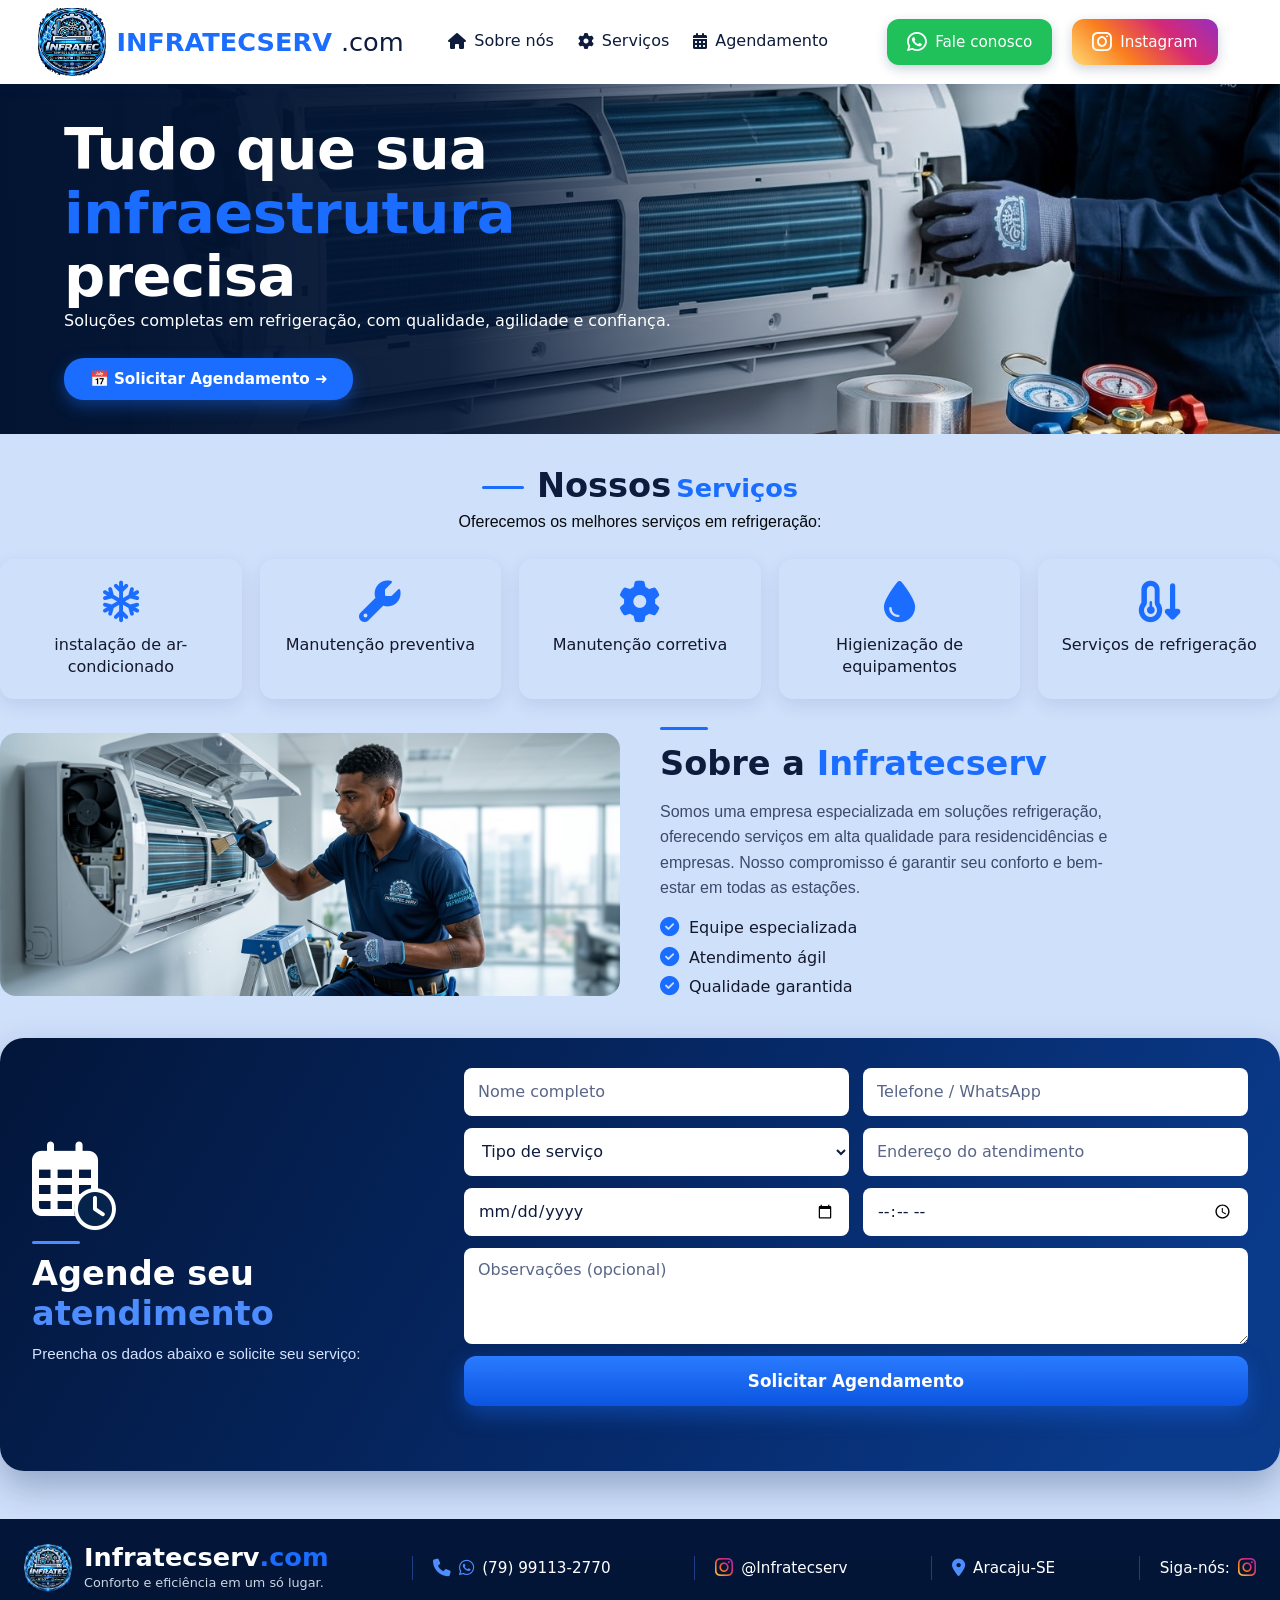
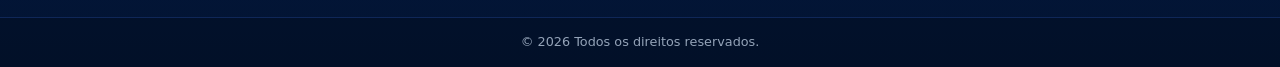
<file: index.html>
<!DOCTYPE html>
<html lang="pt-br">
<head>
    <meta charset="UTF-8">
    <meta name="viewport" content="width=device-width, initial-scale=1.0">
    <title>Agendamento infratecserv</title>
    <link rel="stylesheet" href="agendamento.css">
    <link rel="stylesheet" href="https://cdnjs.cloudflare.com/ajax/libs/font-awesome/6.7.2/css/all.min.css">
   <link rel="shortcut icon" href="flavicon infratecserv fundo transparente.png" type="image/png">
  <script src="script.js" defer></script>
</head>
<body>
   <header>
    <div id="logo"> 
        <img src="emblema infratecserv  transparente.png" alt="logo">  
        <span>
            INFRATECSERV <span class="destaque">.com</span>
        </span>
    </div>

    <!-- O botão precisa ter o ID "botao-menu" -->
    <button id="botao-menu" type="button" aria-label="Abrir menu" aria-expanded="false" aria-controls="menu">
        <i class="fa-solid fa-bars" aria-hidden="true"></i>
    </button>

    <!-- O nav precisa ter o ID "menu" -->
    <nav id="menu">
        <a href="#sobre"><i class="fa-solid fa-house" aria-hidden="true"></i> Sobre nós</a>
        <a href="#serviços"><i class="fa-solid fa-gear" aria-hidden="true"></i> Serviços</a>
        <a href="#agendamento"><i class="fa-solid fa-calendar-days" aria-hidden="true"></i> Agendamento</a>

        <a class="whatsapp" href="https://wa.me/5579991132770">
            <i class="fa-brands fa-whatsapp"></i> Fale conosco
        </a>

        <a class="instagram" href="https://www.instagram.com/infratecserv/">
            <i class="fa-brands fa-instagram"></i> Instagram
        </a>
    </nav>
</header>

    <main>
       <div>
        <section>
        <div id="slider">
        <h1>Tudo que sua
        <span>infraestrutura</span> 
          precisa
        </h1>
        <p>Soluções completas em refrigeração,
           com qualidade, agilidade e confiança.
        </p>
         <button id="botao-agendamento" type="button">📅 Solicitar Agendamento ➜</button>
        <img src="slider infratecserv.jpeg" alt="slider infratecserv">
       
        

     </div>
      </section>

     
        
        <div id="conteudo">
        <h1>Nossos</h1> <span>Serviços</span>
       
       <p>Oferecemos os melhores serviços em refrigeração:</p>
         <ul id="serviços">
          <li> <i class="fa-regular fa-snowflake" aria-hidden="true"></i> instalação de ar-condicionado</li>
          <li><i class="fa-solid fa-wrench" aria-hidden="true"></i>Manutenção preventiva</li>
          <li><i class="fa-solid fa-gear" aria-hidden="true"></i>Manutenção corretiva</li>
          <li><i class="fa-solid fa-droplet" aria-hidden="true"></i>Higienização de equipamentos</li>
          <li><i class="fa-solid fa-temperature-arrow-down" aria-hidden="true"></i>Serviços de refrigeração</li>
          




         </ul>
         <div>
        <section>
        <div id="sobre">
          <img src="slider sobre nós.jpeg" alt="sobre nós">
         <h1>Sobre a <span>Infratecserv</span></h1>
          <p>Somos uma empresa especializada em soluções 
             refrigeração, oferecendo serviços em alta
             qualidade para residencidências e empresas.
             Nosso compromisso é garantir seu conforto e
             bem-estar em todas as estações.
          </p>
          <ul id="checklist">
            <li><i class="fa-solid fa-circle-check"></i>Equipe especializada</li>
            <li><i class="fa-solid fa-circle-check"></i>Atendimento ágil</li>
            <li><i class="fa-solid fa-circle-check"></i>Qualidade garantida</li>
          </ul>
        </div>
        </section>
        </div>

        <div>
       <div>
         <section>
          <div id="agendamento">
            <div class="icone-agendamento">
             <i class="fa-regular fa-calendar-days"></i>
             <i class="fa-regular fa-clock"></i>
            </div>

            <h2>Agende seu <span>atendimento</span></h2>
            <p>Preencha os dados abaixo e solicite seu serviço:</p>

            <form id="form-agendamento" novalidate>
              <input type="text" id="nome" placeholder="Nome completo" aria-label="Nome completo" autocomplete="name" required>
              <input type="tel" id="telefone" placeholder="Telefone / WhatsApp" aria-label="Telefone / WhatsApp" autocomplete="tel" required>

              <select id="servico" aria-label="Tipo de serviço" required>
                <option value="">Tipo de serviço</option>
                <option>Instalação de ar-condicionado</option>
                <option>Manutenção preventiva</option>
                <option>Manutenção corretiva</option>
                <option>Higienização de equipamentos</option>
                <option>Outros serviços</option>
              </select>
              <input type="text" id="endereco" placeholder="Endereço do atendimento" aria-label="Endereço do atendimento" autocomplete="street-address" required>

              <input type="date" id="data" aria-label="Data desejada" required>
              <input type="time" id="horario" aria-label="Horário desejado" required>

              <textarea id="observacoes" placeholder="Observações (opcional)" aria-label="Observações"></textarea>

              <button type="submit">Solicitar Agendamento</button>
              <p id="aviso" role="status" aria-live="polite"></p>
            </form>
          </div>
         </section>
        </div>
 
      



            
    </main>
    <footer>
<div class="footer-container">
    <div class="bloco-1">
      <img src="emblema infratecserv  transparente.png" alt="emblema infratecserv">
      <div class="logo-texto">
        <span class="logo">
          <span class="marca">Infratecserv</span><span>.com</span>
        </span>
        <p>Conforto e eficiência em um só lugar.</p>
      </div>
    </div>
        <div class="bloco-2">
        <i class="fa-solid fa-phone"></i> <i class="fa-brands fa-whatsapp"></i><p>(79) 99113-2770</p> 
       </div>
        <div class="bloco-3">
        <i class="fa-brands fa-instagram instagram-icon"></i> <p>@Infratecserv</p>
       </div>
        <div class="bloco-4">
        <i class="fa-solid fa-location-dot"></i> <p>Aracaju-SE</p>
       </div>
        <div class="bloco-5">
         <p>Siga-nós:</p> <i class="fa-brands fa-instagram instagram-icon"></i>
       </div>
       </div>
       <div class="bloco-6">
         <p>© 2026 Todos os direitos reservados.</p>

       </div>
    </footer>
    
</body>
</html>
</file>
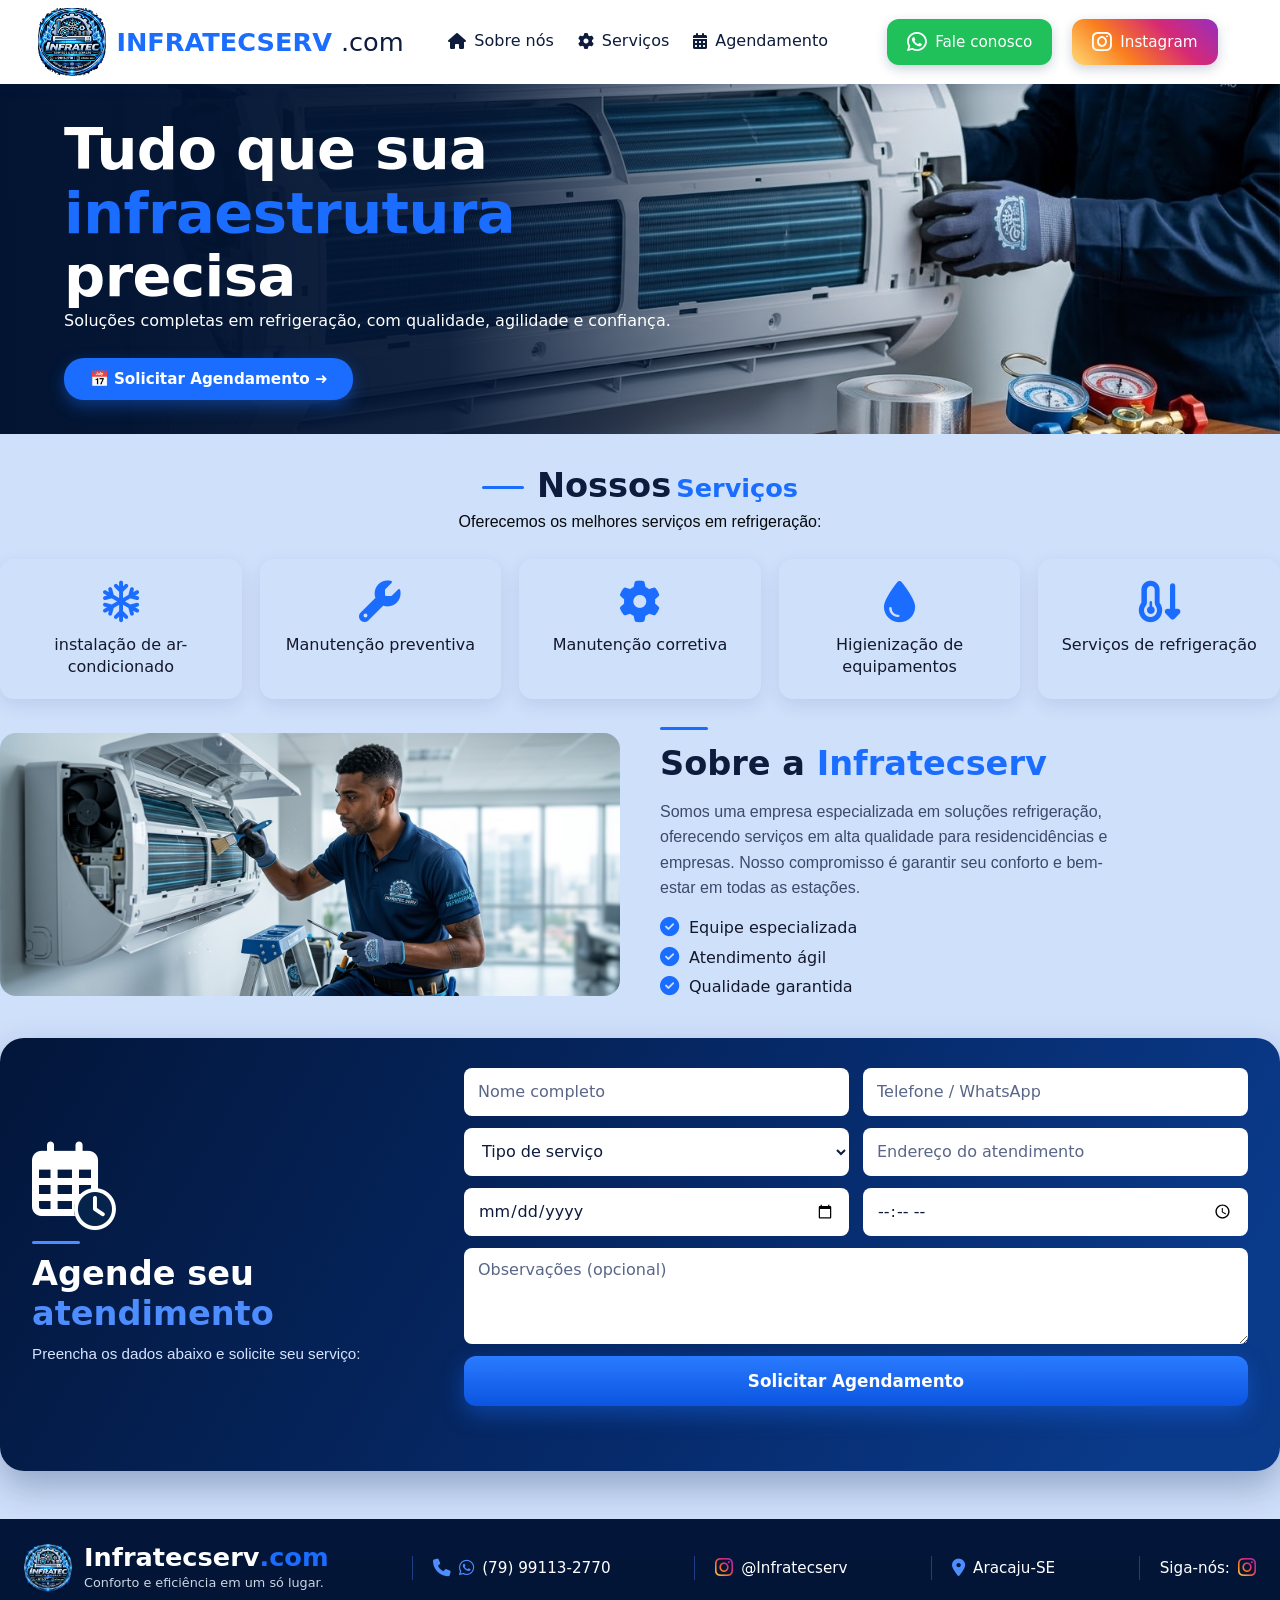
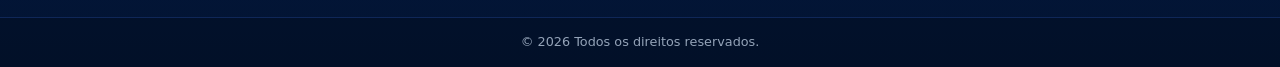
<file: agendamento (1).html>
<!DOCTYPE html>
<html lang="pt-br">
<head>
    <meta charset="UTF-8">
    <meta name="viewport" content="width=device-width, initial-scale=1.0">
    <title>Agendamento infratecserv</title>
    <link rel="stylesheet" href="agendamento.css">
    <link rel="stylesheet" href="https://cdnjs.cloudflare.com/ajax/libs/font-awesome/6.7.2/css/all.min.css">
   <link rel="shortcut icon" href="flavicon infratecserv fundo transparente.png" type="image/png">
  <script src="script.js" defer></script>
</head>
<body>
   <header>
    <div id="logo"> 
        <img src="emblema infratecserv  transparente.png" alt="logo">  
        <span>
            INFRATECSERV <span class="destaque">.com</span>
        </span>
    </div>

    <!-- O botão precisa ter o ID "botao-menu" -->
    <button id="botao-menu" type="button" aria-label="Abrir menu" aria-expanded="false" aria-controls="menu">
        <i class="fa-solid fa-bars" aria-hidden="true"></i>
    </button>

    <!-- O nav precisa ter o ID "menu" -->
    <nav id="menu">
        <a href="#sobre"><i class="fa-solid fa-house" aria-hidden="true"></i> Sobre nós</a>
        <a href="#serviços"><i class="fa-solid fa-gear" aria-hidden="true"></i> Serviços</a>
        <a href="#agendamento"><i class="fa-solid fa-calendar-days" aria-hidden="true"></i> Agendamento</a>

        <a class="whatsapp" href="https://wa.me/5579991132770">
            <i class="fa-brands fa-whatsapp"></i> Fale conosco
        </a>

        <a class="instagram" href="https://www.instagram.com/infratecserv/">
            <i class="fa-brands fa-instagram"></i> Instagram
        </a>
    </nav>
</header>

    <main>
       <div>
        <section>
        <div id="slider">
        <h1>Tudo que sua
        <span>infraestrutura</span> 
          precisa
        </h1>
        <p>Soluções completas em refrigeração,
           com qualidade, agilidade e confiança.
        </p>
         <button id="botao-agendamento" type="button">📅 Solicitar Agendamento ➜</button>
        <img src="slider infratecserv.jpeg" alt="slider infratecserv">
       
        

     </div>
      </section>

     
        
        <div id="conteudo">
        <h1>Nossos</h1> <span>Serviços</span>
       
       <p>Oferecemos os melhores serviços em refrigeração:</p>
         <ul id="serviços">
          <li> <i class="fa-regular fa-snowflake" aria-hidden="true"></i> instalação de ar-condicionado</li>
          <li><i class="fa-solid fa-wrench" aria-hidden="true"></i>Manutenção preventiva</li>
          <li><i class="fa-solid fa-gear" aria-hidden="true"></i>Manutenção corretiva</li>
          <li><i class="fa-solid fa-droplet" aria-hidden="true"></i>Higienização de equipamentos</li>
          <li><i class="fa-solid fa-temperature-arrow-down" aria-hidden="true"></i>Serviços de refrigeração</li>
          




         </ul>
         <div>
        <section>
        <div id="sobre">
          <img src="slider sobre nós.jpeg" alt="sobre nós">
         <h1>Sobre a <span>Infratecserv</span></h1>
          <p>Somos uma empresa especializada em soluções 
             refrigeração, oferecendo serviços em alta
             qualidade para residencidências e empresas.
             Nosso compromisso é garantir seu conforto e
             bem-estar em todas as estações.
          </p>
          <ul id="checklist">
            <li><i class="fa-solid fa-circle-check"></i>Equipe especializada</li>
            <li><i class="fa-solid fa-circle-check"></i>Atendimento ágil</li>
            <li><i class="fa-solid fa-circle-check"></i>Qualidade garantida</li>
          </ul>
        </div>
        </section>
        </div>

        <div>
       <div>
         <section>
          <div id="agendamento">
            <div class="icone-agendamento">
             <i class="fa-regular fa-calendar-days"></i>
             <i class="fa-regular fa-clock"></i>
            </div>

            <h2>Agende seu <span>atendimento</span></h2>
            <p>Preencha os dados abaixo e solicite seu serviço:</p>

            <form id="form-agendamento" novalidate>
              <input type="text" id="nome" placeholder="Nome completo" aria-label="Nome completo" autocomplete="name" required>
              <input type="tel" id="telefone" placeholder="Telefone / WhatsApp" aria-label="Telefone / WhatsApp" autocomplete="tel" required>

              <select id="servico" aria-label="Tipo de serviço" required>
                <option value="">Tipo de serviço</option>
                <option>Instalação de ar-condicionado</option>
                <option>Manutenção preventiva</option>
                <option>Manutenção corretiva</option>
                <option>Higienização de equipamentos</option>
                <option>Outros serviços</option>
              </select>
              <input type="text" id="endereco" placeholder="Endereço do atendimento" aria-label="Endereço do atendimento" autocomplete="street-address" required>

              <input type="date" id="data" aria-label="Data desejada" required>
              <input type="time" id="horario" aria-label="Horário desejado" required>

              <textarea id="observacoes" placeholder="Observações (opcional)" aria-label="Observações"></textarea>

              <button type="submit">Solicitar Agendamento</button>
              <p id="aviso" role="status" aria-live="polite"></p>
            </form>
          </div>
         </section>
        </div>
 
      



            
    </main>
    <footer>
<div class="footer-container">
    <div class="bloco-1">
      <img src="emblema infratecserv  transparente.png" alt="emblema infratecserv">
      <div class="logo-texto">
        <span class="logo">
          <span class="marca">Infratecserv</span><span>.com</span>
        </span>
        <p>Conforto e eficiência em um só lugar.</p>
      </div>
    </div>
        <div class="bloco-2">
        <i class="fa-solid fa-phone"></i> <i class="fa-brands fa-whatsapp"></i><p>(79) 99113-2770</p> 
       </div>
        <div class="bloco-3">
        <i class="fa-brands fa-instagram instagram-icon"></i> <p>@Infratecserv</p>
       </div>
        <div class="bloco-4">
        <i class="fa-solid fa-location-dot"></i> <p>Aracaju-SE</p>
       </div>
        <div class="bloco-5">
         <p>Siga-nós:</p> <i class="fa-brands fa-instagram instagram-icon"></i>
       </div>
       </div>
       <div class="bloco-6">
         <p>© 2026 Todos os direitos reservados.</p>

       </div>
    </footer>
    
</body>
</html>
</file>
<file: agendamento.css>
*{
    margin: 0;
    padding: 0;
    box-sizing: border-box;
}
 
html {
    scroll-behavior: smooth;
    scroll-padding-top: 100px;
}

body {
    font-family: "Poppins", "Segoe UI", system-ui, -apple-system, Roboto, Arial, sans-serif;
    color: #14182b;
    background: #cfe0fb;
    line-height: 1.6;
    min-height: 100vh;
    display: flex;
    flex-direction: column;
    overflow-x: hidden;
}
 
a:focus-visible {
    outline: 3px solid #1a6dff;
    outline-offset: 3px;
}
 
nav {
    display: flex;
    align-items: center;
    flex: 1;
    gap: 20px;
    margin: 0 24px;
}
 
nav a {
    display: inline-flex;
    align-items: center;
    gap: 8px;
    padding: 6px 2px;
    color: #0d1b3d;
    text-decoration: none;
    font-weight: 500;
}
 
nav a:first-child {
    margin-left: auto;
}
 
nav a:nth-child(3) {
    margin-right: auto;
}
 
nav a:not(.botao):not(.whatsapp):not(.instagram) {
    border-bottom: 2px solid transparent;
    transition: color 0.2s, border-color 0.2s;
}
 
nav a:not(.botao):not(.whatsapp):not(.instagram):hover {
    color: #1a6dff;
    border-color: #1a6dff;
}

.botao,
.whatsapp,
.instagram {
    display: inline-flex;
    align-items: center;
    justify-content: center;
    gap: 8px;
    padding: 0 20px;
    height: 46px;
    box-sizing: border-box;
    border-radius: 12px;
    color: white;
    text-decoration: none;
    font-size: 0.95rem;
    font-weight: 500;
    box-shadow: 0 4px 12px rgba(6, 33, 79, 0.2);
}
 
.botao i,
.whatsapp i,
.instagram i {
    font-size: 1.4rem;
}
 
.whatsapp {
    margin-left: auto;
    background-color: #20c15a;
}
 
 
.instagram {
    margin-left: 0;
    background: linear-gradient(45deg, #feda75, #fa7e1e, #d62976, #962fbf);
}
 
header {
    background-color: #ffffff;
    color: #ffffff;
    display: flex;
    justify-content: space-between;
    align-items: center;
    flex-wrap: wrap;
    padding: 8px 3%;
    box-shadow: 0 2px 12px rgba(6, 33, 79, 0.15);
    position: sticky;
    top: 0;
    z-index: 20;
}
 
#logo {
    display: flex;
    align-items: center;
    gap: 10px;
    flex-shrink: 0;
}
 
#logo img {
    max-height: 68px;
    width: auto;
    gap: 10px;
}
 
span{
    color: #1a6dff;
    display: inline-block;
    white-space: nowrap;
    font-size: 1.6rem;
    font-weight: 700;
}
 
.destaque {
    color: #0d1b3d;
    font-weight: 500;
}
 
#menu {
    display: flex;
    gap: 20px;
}

main {
    max-width: 1900px;
    width: 100%;
    margin: auto;
    flex: 1;
    display: grid;
    grid-template-columns: minmax(0, 1fr);

}

#slider {
    grid-area: slider;
    position: relative;
    overflow: hidden;
    min-height: 350px;
    display: flex;
    flex-direction: column;
    justify-content: center;
    align-items: flex-start;
    padding: 0px clamp(24px, 5vw, 64px);
    color: #ffffff;
    background: linear-gradient(120deg, #021432, #0a3a8a);
    width: 100vw;
    margin-left: calc(50% - 50vw);
    border-radius: 0;
}
 
#slider img {
    position: absolute;
    inset: 0;
    width: 100%;
    height: 100%;
    object-fit: cover;
    object-position: right center;
    z-index: 0;
}
 
#slider::before {
    content: "";
    position: absolute;
    inset: 0;
    z-index: 1;
    background: linear-gradient(90deg, #021432 0%, rgba(2, 20, 50, 0.92) 35%, rgba(2, 20, 50, 0) 75%);
}
 
#slider h1,
#slider p,
#slider span {
    position: relative;
    z-index: 2;
    max-width: 640px;
}
 
#slider h1,
#slider span{
    font-size: clamp(2.2rem, 5vw, 3.6rem);
    font-weight: 600;
    line-height: 1.1;
    letter-spacing: -0.01em;
}
 
#botao-agendamento {
    position: relative;
    z-index: 2;
    display: inline-block;
    margin-top: 24px;
    padding: 0.75rem 1.6rem;
    border: none;
    border-radius: 20px;
    background: #1a6dff;
    color: #ffffff;
    font-family: inherit;
    font-weight: 600;
    font-size: 0.95rem;
    cursor: pointer;
    box-shadow: 0 6px 16px rgba(26, 109, 255, 0.4);
    transition: background 0.2s ease, transform 0.2s ease;
}
 
#botao-agendamento:hover {
    background: #0f55d1;
    transform: translateY(-2px);
}
 
#botao-agendamento:focus-visible {
    outline: 3px solid #ffffff;
    outline-offset: 3px;
}

#conteudo{
    padding: 32px 0 8px;
    text-align: center;
}

#conteudo h1{
    display: inline-block;
    align-items: center;
    gap: 18px;
    font-size: clamp(1.6rem, 3vw, 2.1rem);
    font-weight: 600;
    line-height: 1.2;
    color: #0d1b3d;
}

#conteudo h1::before {
    content: "";
    display: inline-block;
    vertical-align: middle;
    margin-right: 13px;
    width: 42px;
    height: 3px;
    border-radius: 2px;
    background: #1a6dff;
}

#conteudo h1 span {
    color: #1a6dff;
}
 
#conteudo p {
    color: #07080a;
    font-family: Verdana, Geneva, Tahoma, sans-serif;
}

#serviços {
    display: grid;
    grid-template-columns: repeat(5, 1fr);
    gap: 18px;
    margin-top: 24px;
}

#serviços li{
    display: flex;
    flex-direction: column;
    align-items: center;
    gap: 12px;
    padding: 22px 14px;
    background: var(#1980c9);
    border-radius: 14px;
    box-shadow: 0 6px 18px rgba(7, 44, 108, 0.1);
    font-weight: 500;
    line-height: 1.35;
    transition: transform 0.2s, box-shadow 0.2s;
}

#serviços li:hover {
    transform: translateY(-4px);
    box-shadow: 0 12px 26px rgba(6, 33, 79, 0.16);
}
 
#serviços i {
    font-size: 2.6rem;
    color: #1a6dff;
}

#sobre {
    display: grid;
    grid-template-columns: 1fr 1fr;
    grid-template-rows: 1fr auto auto auto 1fr;
    column-gap: 40px;
    align-items: center;
    padding: 28px 0 36px;
    text-align: left;
}

#sobre img {
    grid-column: 1;
    grid-row: 1 / -1;
    width: 100%;
    max-height: 420px;
    object-fit: cover;
    border-radius: 16px;
}

#sobre h1,
#sobre p,
#sobre ul {
    grid-column: 2;
}

#sobre h1 {
    grid-row: 2;
    font-size: clamp(1.6rem, 3vw, 2.1rem);
    font-weight: 600;
    line-height: 1.2;
    color: #0d1b3d;
}

#sobre h1::before {
    content: "";
    display: block;
    width: 48px;
    height: 3px;
    margin-bottom: 14px;
    background: #1a6dff;
    border-radius: 2px;
}

#sobre h1 span {
    display: inline;
    font-size: inherit;
    font-weight: inherit;
    white-space: normal;
    color: #1a6dff;
}

#sobre p {
    grid-row: 3;
    margin-top: 14px;
    max-width: 52ch;
    color: #3b4a6b;
}

#checklist li{
    display: flex;
    align-items: center;
    gap: 10px;
    padding: 2px 0;
}

#checklist i {
    color: #1a6dff;
    font-size: 1.2rem;
}

#sobre ul {
    grid-row: 4;
    list-style: none;
    margin-top: 12px;
}

#agendamento {
    display: grid;
    grid-template-columns: minmax(240px, 1fr) minmax(0, 2fr);
    grid-template-rows: 1fr auto auto auto 1fr;
    column-gap: 40px;
    align-items: center;
    margin-bottom: 40px;
    padding: 30px 32px;
    border-radius: 24px;
    color: #fff;
    text-align: left;
    background: linear-gradient(120deg, #03163a 0%, #062a6a 55%, #0a3a8a 90%);
    box-shadow: 0 16px 36px rgba(6, 33, 79, 0.3);
}

.icone-agendamento {
    display: inline-block;
    grid-column: 1;
    grid-row: 2;
    justify-self: start;
    position: relative;
    color: white;
    font-size: 75px;
    line-height: 1;
}

.icone-agendamento .fa-clock {
    position: absolute;
    right: -18px;
    bottom: -12px;
    font-size: 42px;
    background-color: #06244b;
    border-radius: 50%;
}

#agendamento > h2 {
    grid-column: 1;
    grid-row: 3;
    margin-top: 22px;
    font-size: clamp(1.6rem, 3vw, 2.1rem);
    font-weight: 600;
    line-height: 1.2;
}

#agendamento > h2::before {
    content: "";
    display: block;
    width: 48px;
    height: 3px;
    margin-bottom: 10px;
    background: #4d8dff;
    border-radius: 2px;
}

#agendamento > h2 span {
    display: inline;
    font-size: inherit;
    font-weight: inherit;
    white-space: normal;
    color: #4d8dff;
}

#agendamento > p {
    grid-column: 1;
    grid-row: 4;
    margin-top: 8px;
    color: #d6e3ff;
    font-size: 0.95rem;
}

#form-agendamento {
    grid-column: 2;
    grid-row: 1 / -1;
    display: grid;
    grid-template-columns: repeat(2, minmax(0, 1fr));
    gap: 12px 14px;
}

#form-agendamento input,
#form-agendamento select,
#form-agendamento textarea {
    width: 100%;
    height: 46px;
    padding: 0 14px;
    border: 0;
    border-radius: 8px;
    background: #ffffff;
    color: #0d1b3d;
    font-family: inherit;
    font-size: 0.95rem;
}

#form-agendamento textarea {
    grid-column: 1 / -1;
    height: 96px;
    padding: 12px 14px;
    resize: vertical;
}

#form-agendamento ::placeholder {
    color: #5a6688;
}

#form-agendamento input:focus-visible,
#form-agendamento select:focus-visible,
#form-agendamento textarea:focus-visible {
    outline: 3px solid #4d8dff;
    outline-offset: 2px;
}

#form-agendamento button {
    grid-column: 1 / -1;
    height: 54px;
    border: 0;
    border-radius: 12px;
    background: linear-gradient(180deg, #2a7bff, #0b55e0);
    color: #ffffff;
    font-family: inherit;
    font-size: 1.05rem;
    font-weight: 600;
    cursor: pointer;
    box-shadow: 0 8px 22px rgba(26, 109, 255, 0.4);
    transition: transform 0.15s;
}

#form-agendamento button:hover {
    transform: translateY(-2px);
}

#form-agendamento button:focus-visible {
    outline: 3px solid #ffffff;
    outline-offset: 3px;
}

#aviso {
    grid-column: 1 / -1;
    min-height: 1.5em;
    color: #b61d1d;
    font-size: 0.95rem;
}

#form-agendamento #aviso {
    grid-column: 1 / -1;
    min-height: 1.5em;
    color: #ffffff;
    font-family: inherit;
    font-size: 0.95rem;
}

@media (max-width: 1100px) {
    #serviços {
        grid-template-columns: repeat(3, 1fr);
    }
}

@media (max-width: 900px) {
    main {
        padding: 0 16px;
    }

    header {
        justify-content: center;
        gap: 10px;
    }

    nav {
        flex: 1 1 100%;
        flex-wrap: wrap;
        justify-content: center;
        gap: 10px 16px;
        margin: 0;
    }

    nav a:first-child,
    nav a:nth-child(3),
    .whatsapp {
        margin-left: 0;
        margin-right: 0;
    }

    #slider {
        min-height: 320px;
    }

    #slider::before {
        background: linear-gradient(180deg, rgba(2, 20, 50, 0.94) 0%, rgba(2, 20, 50, 0.7) 100%);
    }

    #sobre {
        grid-template-columns: 1fr;
        grid-template-rows: auto;
        row-gap: 16px;
    }

    #sobre img,
    #sobre h1,
    #sobre p,
    #sobre ul {
        grid-column: 1;
        grid-row: auto;
    }
}

footer {
    width: 100%;
    background: linear-gradient(180deg, #03163a, #021432);
    color: #ffffff;
    display: flex;
    flex-direction: column;
}

.footer-container {
    max-width: 1400px;
    width: 100%;
    margin: 0 auto;
    padding: 24px;
    display: grid;
    grid-template-columns: auto repeat(4, auto);
    align-items: center;
    justify-content: space-between;
    gap: 20px;
}

.bloco-1 {
    display: flex;
    align-items: center;
    gap: 12px;
}

.bloco-1 img {
    height: 48px;
    width: auto;
}

.logo-texto .logo {
    font-size: 1.3rem;
    font-weight: 700;
    line-height: 1.1;
    display: block;
    white-space: nowrap;
}

.logo-texto .marca {
    color: #ffffff;
}

.logo-texto p {
    font-size: 0.8rem;
    color: #cbd5e1;
    margin-top: 2px;
    white-space: nowrap;
}

.bloco-2,
.bloco-3,
.bloco-4,
.bloco-5 {
    display: flex;
    align-items: center;
    gap: 8px;
    padding-left: 20px;
    border-left: 1px solid #1d3f86;
    font-size: 0.95rem;
    white-space: nowrap;
}

.bloco-2 i,
.bloco-3 i,
.bloco-4 i {
    font-size: 1.1rem;
    color: #4d8dff;
}

.bloco-2 p,
.bloco-3 p,
.bloco-4 p {
    color: #ffffff;
}

.instagram-icon {
    background: linear-gradient(45deg, #feda75, #fa7e1e, #d62976, #962fbf);
    -webkit-background-clip: text;
    -webkit-text-fill-color: transparent;
    font-size: 1.3rem !important;
}

.bloco-5 a {
    display: flex;
    align-items: center;
    text-decoration: none;
}

.bloco-6 {
    grid-column: 1 / -1;
    width: 100%;
    padding: 14px 16px;
    text-align: center;
    font-size: 0.8rem;
    color: #94a3b8;
    border-top: 1px solid rgba(29, 63, 134, 0.5);
    background-color: rgba(0, 0, 0, 0.2);
}


#botao-menu {
    display: none;
}

@media (max-width: 1100px) {
    header {
        flex-wrap: wrap;
        justify-content: space-between;
        padding: 10px 16px;
    }

    #botao-menu {
        display: inline-flex;
        align-items: center;
        justify-content: center;
        width: 46px;
        height: 46px;
        border: 0;
        border-radius: 10px;
        background: #0d1b3d;
        color: #ffffff;
        font-size: 1.3rem;
        cursor: pointer;
    }

    nav {
        display: none;
        width: 100%;
        flex-direction: column;
        align-items: stretch;
        gap: 8px;
        margin: 10px 0 0 0;
        padding: 12px;
        background: #ffffff;
        border-radius: 12px;
        box-shadow: 0 10px 25px rgba(6, 33, 79, 0.15);
    }

    nav.aberto {
        display: flex;
    }

    nav a {
        margin: 0 !important;
        padding: 10px 14px;
        font-size: 1rem;
        border-bottom: 1px solid #f0f0f0;
    }
    
    nav a:last-child {
        border-bottom: none;
    }

    .whatsapp, .instagram {
        margin-left: 0 !important;
        width: 100%;
    }
}



#form-agendamento input,
#form-agendamento select,
#form-agendamento textarea {
    width: 100%;
    height: 48px;
    padding: 0 14px;
    border: 0;
    border-radius: 8px;
    background: #ffffff;
    color: #0d1b3d;
    font-family: inherit;
    font-size: 16px;
}

#form-agendamento textarea {
    height: 96px;
    padding: 12px 14px;
    resize: vertical;
}

#form-agendamento button {
    height: 50px;
    border: 0;
    border-radius: 12px;
    background: linear-gradient(180deg, #2a7bff, #0b55e0);
    color: #ffffff;
    font-family: inherit;
    font-size: 1.05rem;
    font-weight: 600;
    cursor: pointer;
    box-shadow: 0 8px 22px rgba(26, 109, 255, 0.4);
}


@media (max-width: 1100px) {
    #menu {
        display: none;
        position: absolute;
        top: 100%;
        left: 0;
        right: 0;
        flex-direction: column;
        align-items: stretch;
        gap: 8px;
        padding: 16px;
        background: #ffffff;
        box-shadow: 0 10px 25px rgba(6, 33, 79, 0.15);
        z-index: 100;
    }

    #menu.aberto {
        display: flex !important;
    }
}

@media (max-width: 1100px) {
    #agendamento {
        display: flex;
        flex-direction: column;
        gap: 24px;
    }
    
    .icone-agendamento {
        display: none;
        max-width: 360px;
    }

    #form-agendamento {
        display: flex;
        flex-direction: column;
    }

    .footer-container {
        display: flex;
        flex-direction: column;
        align-items: flex-start;
        gap: 16px;
    }

    .bloco-2,
    .bloco-3,
    .bloco-4,
    .bloco-5 {
        padding-left: 0;
        border-left: none;
    }
}

#form-agendamento input.erro,
#form-agendamento select.erro,
#form-agendamento textarea.erro {
    border: 2px solid #ff4d4d !important;
    background-color: #f6f4f4 !important;
}
</file>
